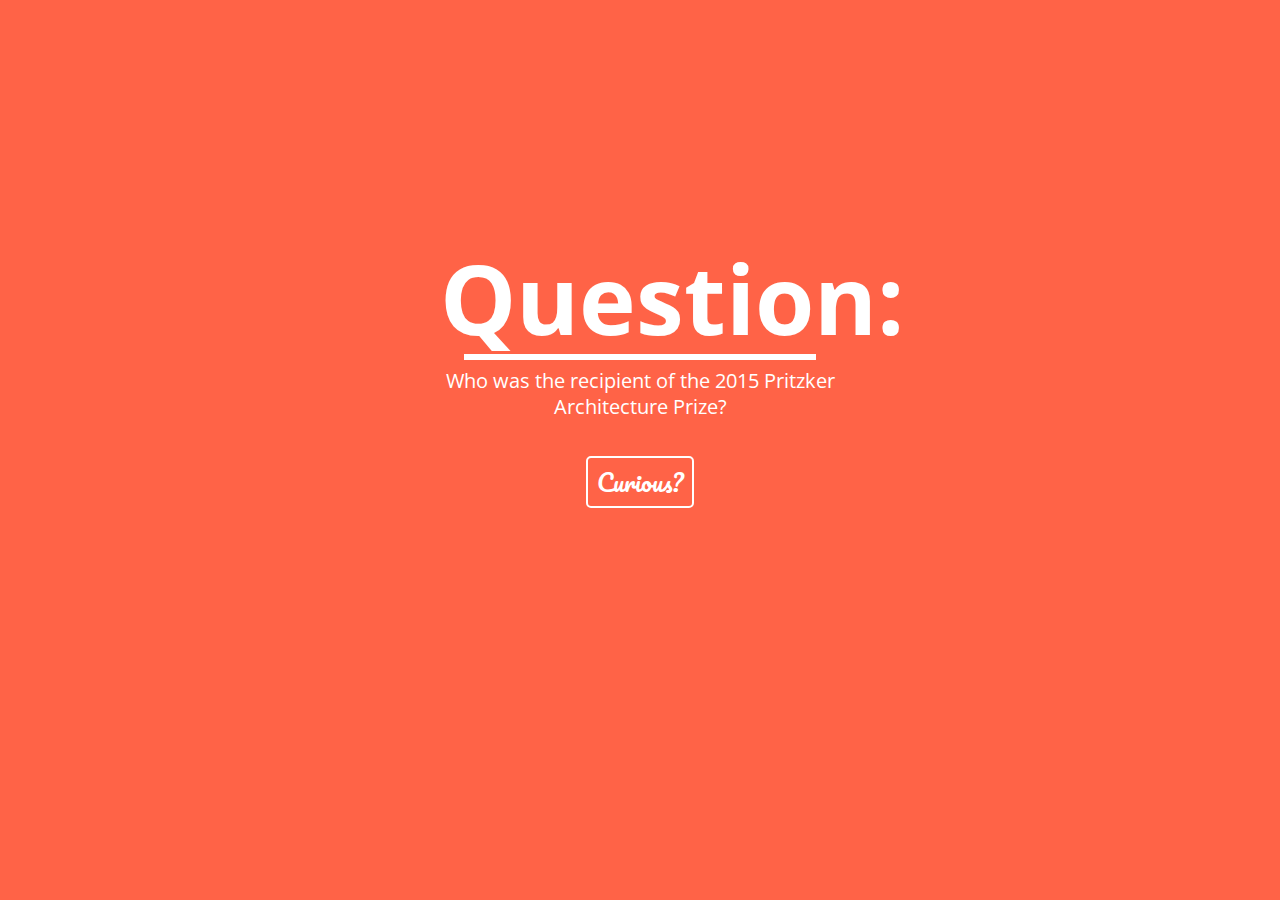
<file: css modal/index.html>
<!DOCTYPE html>
<html lang="en-US">
    <head>
        <meta charset="utf-8">
        <meta http-equiv="X-UA-Compatible" content="IE=edge">
        <meta name="viewport" content="width=device-width, initial-scale=1">
        <meta name="description" content="">
        <meta name="keywords" content="">

        <title>CSS | Modal</title>

        <!-- RESET CSS -->
        <link rel="stylesheet" href="./css/reset.css">

        <!-- CUSTOM CSS -->
        <link rel="stylesheet" href="./css/modal.css">

        <!-- FONTS -->
        <link href='http://fonts.googleapis.com/css?family=Pacifico|Open+Sans+Condensed:300,700' rel='stylesheet'>
    </head>
    <body>
        <div class="front">
            <h1>Question:</h1>
            <hr>
            <p>Who was the recipient of the 2015 Pritzker Architecture Prize?</p>
            <a href="#openModal" class="open">Curious?</a>
        </div>


        <div id="openModal" class="modalDialog">
            <div><a href="#close" class="close">X</a>
                <h1>Answer:</h1>
                <hr>
                <p>Frei Paul Otto (31 May 1925 – 9 March 2015) was a German architect and structural engineer. He was noted for his use of lightweight, tensile and membrane structures. He designed the roof of the Olympic Stadium in Munich which was created for the 1972 Summer Olympics. He was posthumously awarded the Pritzker Architecture Prize in 2015.</p>
            </div>
        </div>
    </body>
</html>
</file>
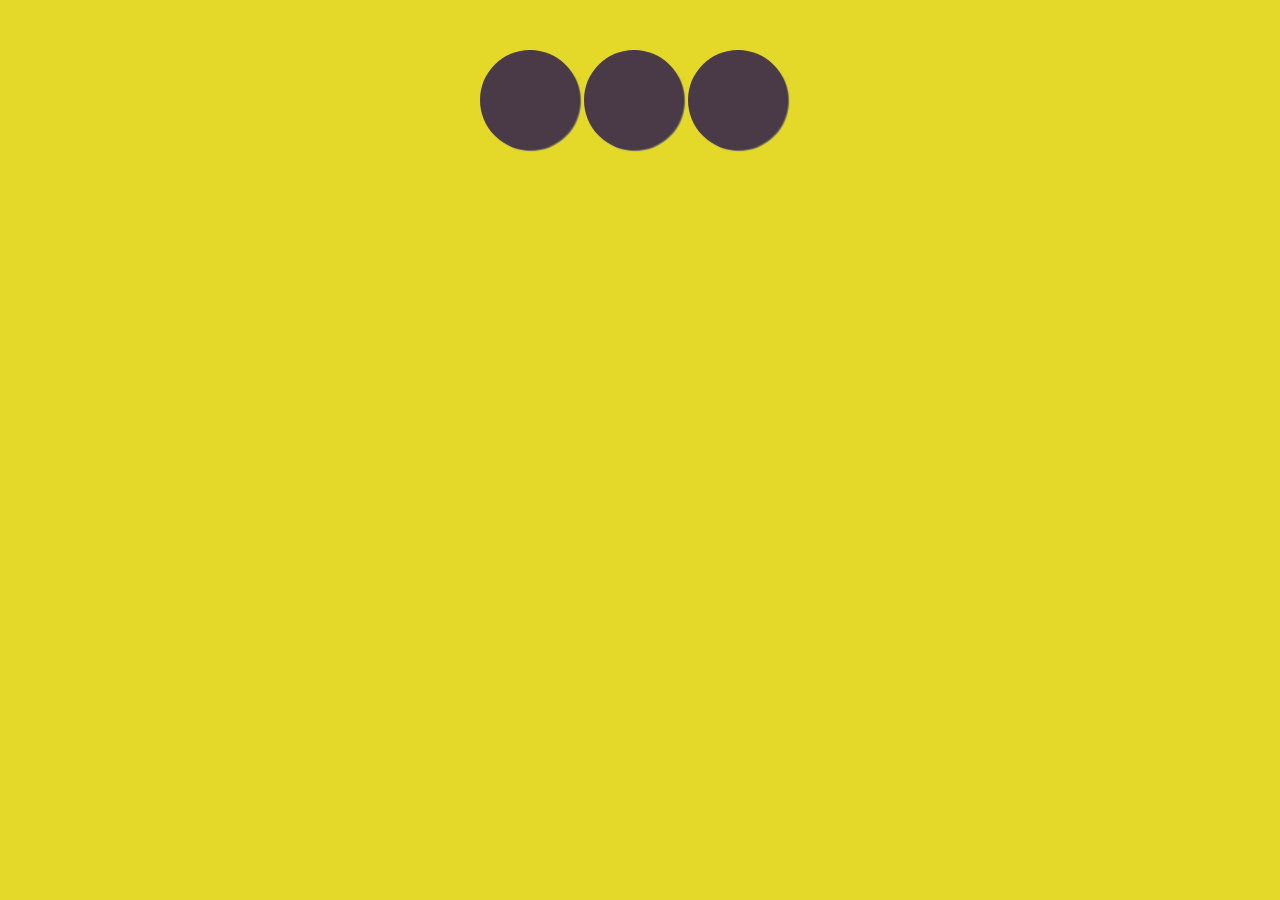
<file: Flip Animation /index.html>
<!DOCTYPE html>
<html lang="en-US">
	<head>
		<meta charset="UTF-8">
		<meta http-equiv="X-UA-Compatible" content="IE=edge">
		<meta name="viewport" content="width=device-width, initial-scale=1">
		<meta name="description" content="Flip Animation | Buttons">
		<meta name="keywords" content="css3, programming, buttons, front end, web development">


		<title>CSS | Flip Animation</title>

		<!-- RESET CSS -->
		<link rel="stylesheet" href="./css/reset.css">

		<!-- CUSTOM CSS -->
		<link rel="stylesheet" href="./css/flip.css">

		<!-- FONTS -->
		<link href='http://fonts.googleapis.com/css?family=Poiret+One' rel='stylesheet'>
	</head>
	<body>
		<div id="container">
			<div class="button">
				<div class="front">
					<a><span class="entypo-instagrem"></span></a>
				</div>
				<div class="back instagram">
					<a href="https://instagram.com/rewwinn"><br><span class="entypo-instagrem"></span><br>Find Me on Instagram</a>
				</div>
			</div>

			<div class="button">
				<div class="front">
					<a><span class="entypo-pinterest"></span></a>
				</div>
				<div class="back pinterest">
					<a href="https://www.pinterest.com/rachelwinn0328/"><br><span class="entypo-pinterest"></span><br>View My Pins</a>
				</div>
			</div>

			<div class="button">
				<div class="front">
					<a><span class="entypo-twitter"></span></a>
				</div>
				<div class="back twitter">
					<a href="https://twitter.com/rew_rew_rew"><br><span class="entypo-twitter"></span><br>Follow Me on Twitter</a>
				</div>
			</div>
		</div>
	</body>
</html>
</file>
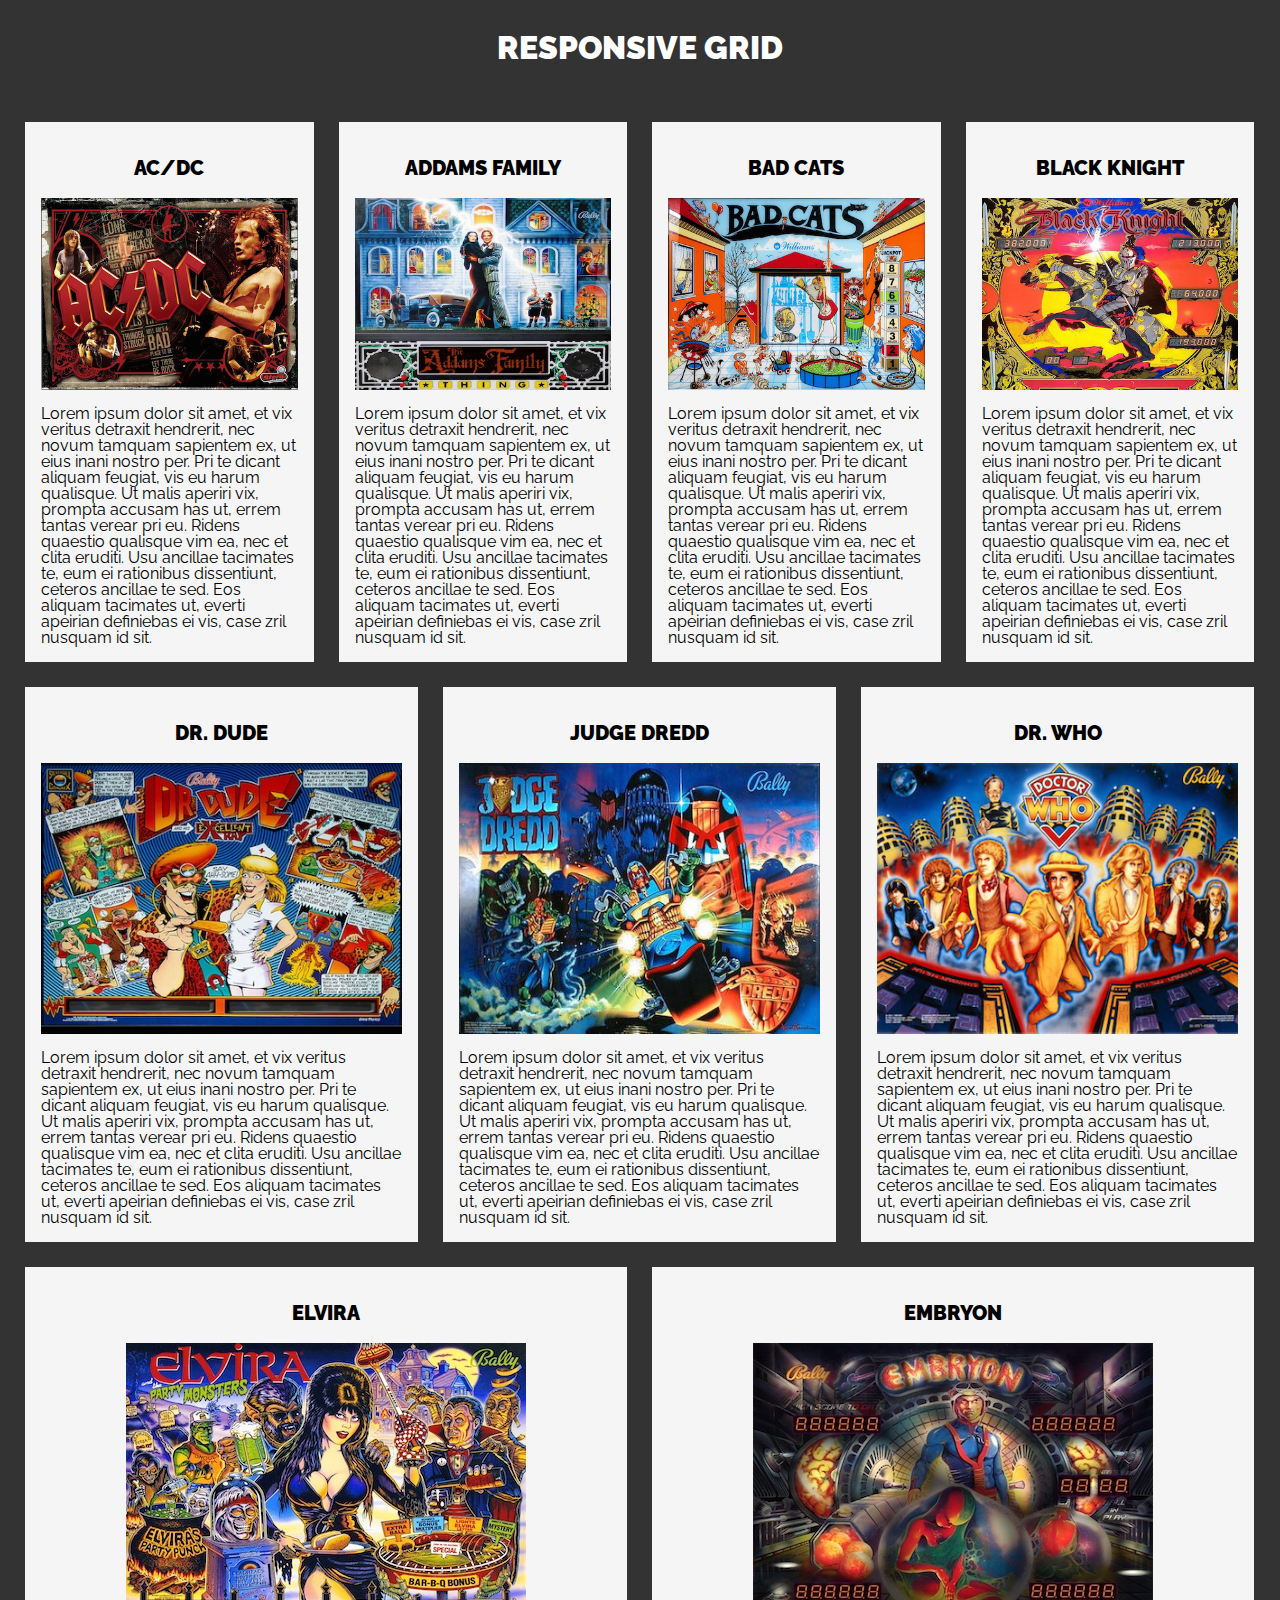
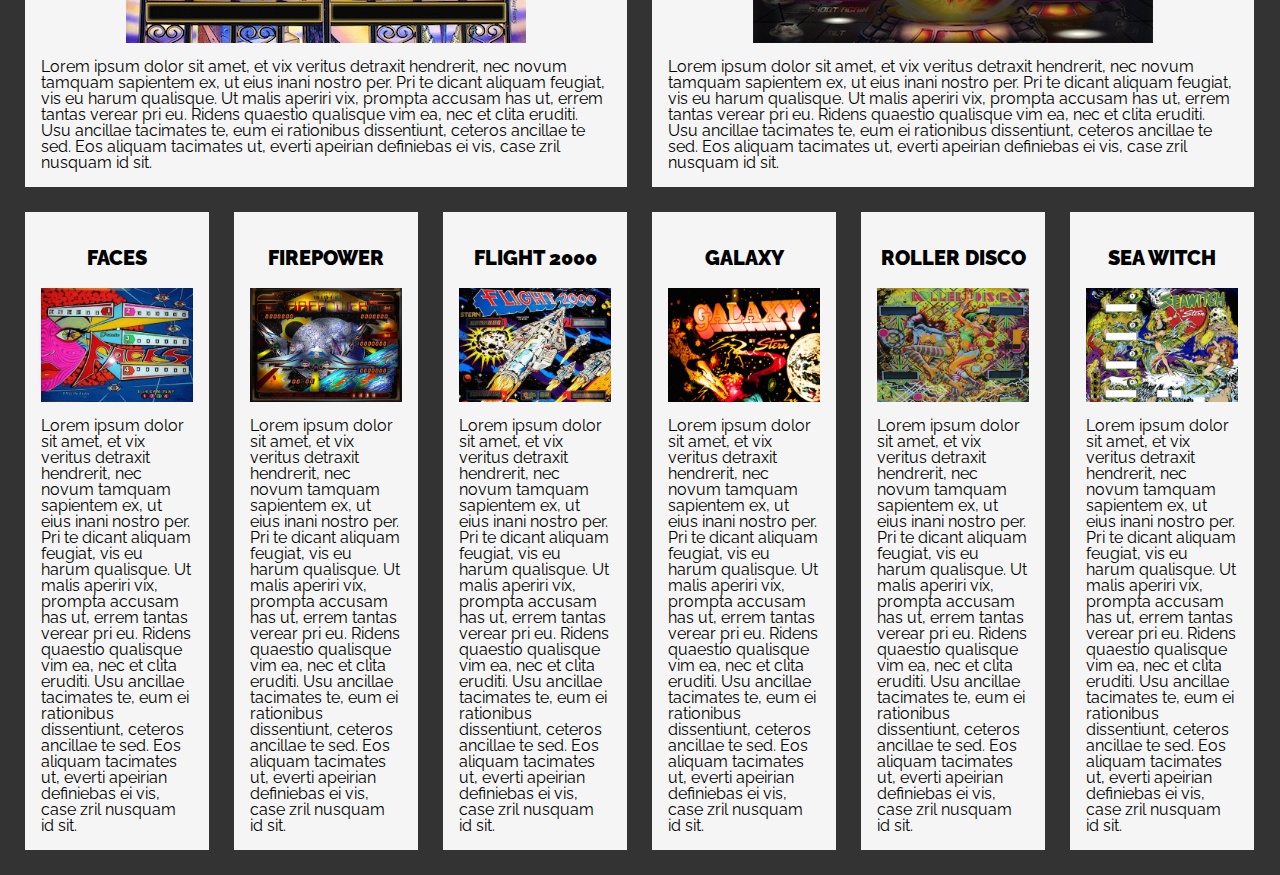
<file: Responsive Grid/index.html>
<!DOCTYPE html>
<html lang="en-US">
    <head>
        <meta charset="utf-8">
        <meta http-equiv="X-UA-Compatible" content="IE=edge">
        <meta name="viewport" content="width=device-width, initial-scale=1">
        <meta name="description" content="">
        <meta name="keywords" content="">


        <title>Responsive Grid</title>

        <!-- RESET CSS -->
        <link rel="stylesheet" href="./css/reset.css">

        <!-- CUSTOM CSS -->
        <link rel="stylesheet" href="./css/main.css">

        <!-- FONTS -->
        <link rel='stylesheet' href='http://fonts.googleapis.com/css?family=Raleway:400,900'>
    </head>
    <body>
    <h1>Responsive Grid</h1>
        <div class="grid">
            <div class="module desktop-3 tablet-4">
                <h3>AC/DC</h3>
                <img src="./img/acdc.jpg" alt="AC/DC pinball backglass">
                <p>Lorem ipsum dolor sit amet, et vix veritus detraxit hendrerit, nec novum tamquam sapientem ex, ut eius inani nostro per. Pri te dicant aliquam feugiat, vis eu harum qualisque. Ut malis aperiri vix, prompta accusam has ut, errem tantas verear pri eu. Ridens quaestio qualisque vim ea, nec et clita eruditi. Usu ancillae tacimates te, eum ei rationibus dissentiunt, ceteros ancillae te sed. Eos aliquam tacimates ut, everti apeirian definiebas ei vis, case zril nusquam id sit.</p>
            </div>
            <div class="module desktop-3 tablet-4">
                <h3>Addams Family</h3>
                <img src="./img/addamsfamily.jpg" alt="Addams Family pinball backglass">
                <p>Lorem ipsum dolor sit amet, et vix veritus detraxit hendrerit, nec novum tamquam sapientem ex, ut eius inani nostro per. Pri te dicant aliquam feugiat, vis eu harum qualisque. Ut malis aperiri vix, prompta accusam has ut, errem tantas verear pri eu. Ridens quaestio qualisque vim ea, nec et clita eruditi. Usu ancillae tacimates te, eum ei rationibus dissentiunt, ceteros ancillae te sed. Eos aliquam tacimates ut, everti apeirian definiebas ei vis, case zril nusquam id sit.</p>
            </div>
            <div class="module desktop-3 tablet-4">
                <h3>Bad Cats</h3>
                <img src="./img/badcats.jpg" alt="Bad Cats pinball backglass">
                <p>Lorem ipsum dolor sit amet, et vix veritus detraxit hendrerit, nec novum tamquam sapientem ex, ut eius inani nostro per. Pri te dicant aliquam feugiat, vis eu harum qualisque. Ut malis aperiri vix, prompta accusam has ut, errem tantas verear pri eu. Ridens quaestio qualisque vim ea, nec et clita eruditi. Usu ancillae tacimates te, eum ei rationibus dissentiunt, ceteros ancillae te sed. Eos aliquam tacimates ut, everti apeirian definiebas ei vis, case zril nusquam id sit.</p>
            </div>
            <div class="module desktop-3 tablet-6">
                <h3>Black Knight</h3>
                <img src="./img/blackknight.jpg" alt="Black Knight pinball backglass">
                <p>Lorem ipsum dolor sit amet, et vix veritus detraxit hendrerit, nec novum tamquam sapientem ex, ut eius inani nostro per. Pri te dicant aliquam feugiat, vis eu harum qualisque. Ut malis aperiri vix, prompta accusam has ut, errem tantas verear pri eu. Ridens quaestio qualisque vim ea, nec et clita eruditi. Usu ancillae tacimates te, eum ei rationibus dissentiunt, ceteros ancillae te sed. Eos aliquam tacimates ut, everti apeirian definiebas ei vis, case zril nusquam id sit.</p>
            </div>
            <div class="module desktop-4 tablet-6">
                <h3>Dr. Dude</h3>
                <img src="./img/drdude.jpg" alt="Dr. Dude pinball backglass">
                <p>Lorem ipsum dolor sit amet, et vix veritus detraxit hendrerit, nec novum tamquam sapientem ex, ut eius inani nostro per. Pri te dicant aliquam feugiat, vis eu harum qualisque. Ut malis aperiri vix, prompta accusam has ut, errem tantas verear pri eu. Ridens quaestio qualisque vim ea, nec et clita eruditi. Usu ancillae tacimates te, eum ei rationibus dissentiunt, ceteros ancillae te sed. Eos aliquam tacimates ut, everti apeirian definiebas ei vis, case zril nusquam id sit.</p>
            </div>
            <div class="module desktop-4 tablet-12">
                <h3>Judge Dredd</h3>
                <img src="./img/dredd.jpg" alt="Judge Dredd pinball backglass">
                <p>Lorem ipsum dolor sit amet, et vix veritus detraxit hendrerit, nec novum tamquam sapientem ex, ut eius inani nostro per. Pri te dicant aliquam feugiat, vis eu harum qualisque. Ut malis aperiri vix, prompta accusam has ut, errem tantas verear pri eu. Ridens quaestio qualisque vim ea, nec et clita eruditi. Usu ancillae tacimates te, eum ei rationibus dissentiunt, ceteros ancillae te sed. Eos aliquam tacimates ut, everti apeirian definiebas ei vis, case zril nusquam id sit.</p>
            </div>
            <div class="module desktop-4 tablet-6">
                <h3>Dr. Who</h3>
                <img src="./img/drwho.jpg" alt="Dr. Who pinball backglass">
                <p>Lorem ipsum dolor sit amet, et vix veritus detraxit hendrerit, nec novum tamquam sapientem ex, ut eius inani nostro per. Pri te dicant aliquam feugiat, vis eu harum qualisque. Ut malis aperiri vix, prompta accusam has ut, errem tantas verear pri eu. Ridens quaestio qualisque vim ea, nec et clita eruditi. Usu ancillae tacimates te, eum ei rationibus dissentiunt, ceteros ancillae te sed. Eos aliquam tacimates ut, everti apeirian definiebas ei vis, case zril nusquam id sit.</p>
            </div>
            <div class="module desktop-6 tablet-6">
                <h3>Elvira</h3>
                <img src="./img/elvira.jpg" alt="Elvira pinball backglass">
                <p>Lorem ipsum dolor sit amet, et vix veritus detraxit hendrerit, nec novum tamquam sapientem ex, ut eius inani nostro per. Pri te dicant aliquam feugiat, vis eu harum qualisque. Ut malis aperiri vix, prompta accusam has ut, errem tantas verear pri eu. Ridens quaestio qualisque vim ea, nec et clita eruditi. Usu ancillae tacimates te, eum ei rationibus dissentiunt, ceteros ancillae te sed. Eos aliquam tacimates ut, everti apeirian definiebas ei vis, case zril nusquam id sit.</p>
            </div>
            <div class="module desktop-6 tablet-12">
                <h3>Embryon</h3>
                <img src="./img/embryon.jpg" alt="Embryon pinball backglass">
                <p>Lorem ipsum dolor sit amet, et vix veritus detraxit hendrerit, nec novum tamquam sapientem ex, ut eius inani nostro per. Pri te dicant aliquam feugiat, vis eu harum qualisque. Ut malis aperiri vix, prompta accusam has ut, errem tantas verear pri eu. Ridens quaestio qualisque vim ea, nec et clita eruditi. Usu ancillae tacimates te, eum ei rationibus dissentiunt, ceteros ancillae te sed. Eos aliquam tacimates ut, everti apeirian definiebas ei vis, case zril nusquam id sit.</p>
            </div>
            <div class="module desktop-2 tablet-4">
                <h3>Faces</h3>
                <img src="./img/faces.jpg" alt="Faces pinball backglass">
                <p>Lorem ipsum dolor sit amet, et vix veritus detraxit hendrerit, nec novum tamquam sapientem ex, ut eius inani nostro per. Pri te dicant aliquam feugiat, vis eu harum qualisque. Ut malis aperiri vix, prompta accusam has ut, errem tantas verear pri eu. Ridens quaestio qualisque vim ea, nec et clita eruditi. Usu ancillae tacimates te, eum ei rationibus dissentiunt, ceteros ancillae te sed. Eos aliquam tacimates ut, everti apeirian definiebas ei vis, case zril nusquam id sit.</p>
            </div>
            <div class="module desktop-2 tablet-4">
                <h3>Firepower</h3>
                <img src="./img/firepower.jpg" alt="Firepower pinball backglass">
                <p>Lorem ipsum dolor sit amet, et vix veritus detraxit hendrerit, nec novum tamquam sapientem ex, ut eius inani nostro per. Pri te dicant aliquam feugiat, vis eu harum qualisque. Ut malis aperiri vix, prompta accusam has ut, errem tantas verear pri eu. Ridens quaestio qualisque vim ea, nec et clita eruditi. Usu ancillae tacimates te, eum ei rationibus dissentiunt, ceteros ancillae te sed. Eos aliquam tacimates ut, everti apeirian definiebas ei vis, case zril nusquam id sit.</p>
            </div>
            <div class="module desktop-2 tablet-4">
                <h3>Flight 2000</h3>
                <img src="./img/flight2000.jpg" alt="Flight 2000 pinball backglass">
                <p>Lorem ipsum dolor sit amet, et vix veritus detraxit hendrerit, nec novum tamquam sapientem ex, ut eius inani nostro per. Pri te dicant aliquam feugiat, vis eu harum qualisque. Ut malis aperiri vix, prompta accusam has ut, errem tantas verear pri eu. Ridens quaestio qualisque vim ea, nec et clita eruditi. Usu ancillae tacimates te, eum ei rationibus dissentiunt, ceteros ancillae te sed. Eos aliquam tacimates ut, everti apeirian definiebas ei vis, case zril nusquam id sit.</p>
            </div>
            <div class="module desktop-2 tablet-4">
                <h3>Galaxy</h3>
                <img src="./img/galaxy.jpg" alt="Galaxy pinball backglass">
                <p>Lorem ipsum dolor sit amet, et vix veritus detraxit hendrerit, nec novum tamquam sapientem ex, ut eius inani nostro per. Pri te dicant aliquam feugiat, vis eu harum qualisque. Ut malis aperiri vix, prompta accusam has ut, errem tantas verear pri eu. Ridens quaestio qualisque vim ea, nec et clita eruditi. Usu ancillae tacimates te, eum ei rationibus dissentiunt, ceteros ancillae te sed. Eos aliquam tacimates ut, everti apeirian definiebas ei vis, case zril nusquam id sit.</p>
            </div>
            <div class="module desktop-2 tablet-4">
                <h3>Roller Disco</h3>
                <img src="./img/rollerdisco.jpg" alt="Roller Disco pinball backglass">
                <p>Lorem ipsum dolor sit amet, et vix veritus detraxit hendrerit, nec novum tamquam sapientem ex, ut eius inani nostro per. Pri te dicant aliquam feugiat, vis eu harum qualisque. Ut malis aperiri vix, prompta accusam has ut, errem tantas verear pri eu. Ridens quaestio qualisque vim ea, nec et clita eruditi. Usu ancillae tacimates te, eum ei rationibus dissentiunt, ceteros ancillae te sed. Eos aliquam tacimates ut, everti apeirian definiebas ei vis, case zril nusquam id sit.</p>
            </div>
            <div class="module desktop-2 tablet-4">
                <h3>Sea Witch</h3>
                <img src="./img/seawitch.jpg" alt="Sea Witch pinball backglass">
                <p>Lorem ipsum dolor sit amet, et vix veritus detraxit hendrerit, nec novum tamquam sapientem ex, ut eius inani nostro per. Pri te dicant aliquam feugiat, vis eu harum qualisque. Ut malis aperiri vix, prompta accusam has ut, errem tantas verear pri eu. Ridens quaestio qualisque vim ea, nec et clita eruditi. Usu ancillae tacimates te, eum ei rationibus dissentiunt, ceteros ancillae te sed. Eos aliquam tacimates ut, everti apeirian definiebas ei vis, case zril nusquam id sit.</p>
            </div>
        </div>           
    </body>
</html>
</file>
<file: css modal/css/modal.css>
body {
  background-color: tomato;
  color: white;
  text-align: center;
  font-family: 'Open Sans Condensed', sans-serif;
}

p {
  font-size: 1.25em;
  line-height: 130%;
}

p:nth-child(3) {
    margin-bottom: 50px;
}

h1 {
  font-weight: 700;
  font-size: 6em;
}

.front hr {
  border: 3px solid white;
  margin: 0.5em 1.5em;
}

.modalDialog hr {
  border: 3px solid white;
  margin: 0.5em 3em;
}

.open {
  font-family: 'Pacifico', cursive;
  color: white;
  font-size: 1.5em;
  border: 2px solid white;
  border-radius: 5px;
   -webkit-border-radius: 5px;
    -moz-border-radius: 5px;
  padding: 3px 9px;
  text-decoration: none;
  -webkit-transition: all 1.2s ease-in-out;
     -moz-transition: all 1.2s ease-in-out;
       -ms-transform: rotate(4deg) scale(1) skew(1deg) translate(10px);
       -o-transition: all 1.2s ease-in-out;
          transition: all 1.2s ease-in-out;
}

a:hover {
  color: #33FFCC;
  -webkit-transform: scale(1.304);
     -moz-transform: scale(1.304);
      -ms-transform: scale(1.304);
       -o-transform: scale(1.304);
          transform: scale(1.304);
}

.front {
  height: 400px;
  width: 400px;
  margin: auto;
  position: absolute;
  top: 0;
  bottom: 0;
  left: 0;
  right: 0;
}

.modalDialog {
    position: fixed;
    top: 0;
    right: 0;
    bottom: 0;
    left: 0;
    background-image: url(../img/canopy.jpg);
    background-repeat: no-repeat;
    background-position: 0 0;
    background-size: cover;
    z-index: 99999;
    opacity: 0;
    -webkit-transition: opacity 100ms ease-in;
    -moz-transition: opacity 100ms ease-in;
    transition: opacity 100ms ease-in;
    pointer-events: none;
}

.modalDialog:target {
    opacity: 1;
    pointer-events: auto;
}


.modalDialog > div {
    color: white;
    width: 400px;
    position: relative;
    margin: 10% auto;
    padding: 5px 20px 13px 20px;
    border-radius: 10px;
    border: 3px solid white;
    background-color: tomato;
}

.close {
    font-size: 1em;
    font-family: 'Open Sans Condensed', sans-serif;
    font-weight: 300;
    color: #FFFFFF;
    position: absolute;
    right: 7px;
    text-align: center;
    top: 7px;
    text-decoration: none;
}
</file>
<file: Flip Animation /css/flip.css>
@import url(http://weloveiconfonts.com/api/?family=entypo);

[class*="entypo-"]:before {
	font-family: 'entypo', sans-serif;
}

body {
	background: #E4D829;
  	font-family: 'Poiret One', cursive;
}

a {
    color: white;
    text-decoration: none;
}

#container {
	width: 320px;
	margin: 50px auto;
}

.button { 
	position: relative;
	width:100px; 
	height:100px; 
	border-radius:50%;
	display: inline-block;
	text-align: center;
	color: white;
}

.button .front, .button .back {
	-webkit-transition: transform .5s linear 0s;
    -moz-transition: transform .5s linear 0s;
    -o-transition: transform .5s linear 0s;
    transition: transform .5s linear 0s;
	-webkit-backface-visibility: hidden;
	backface-visibility: hidden;
	position: absolute;
	box-shadow: 1px 1px 1px #616161;
	background-color: #4A3A47;
	width: 100px; 
	height: 100px; 
	border-radius: 50%;
}

.button .front {
	-webkit-transform: rotateY(0deg);
	transform: rotateY(0deg);
	font-size: 50px;
	line-height: 100px;
}

.button .back {
	-webkit-transform: rotateY(180deg);
	transform: rotateY(180deg); 
	font-size: 16px;
	font-weight: 300;
	line-height: 20px;
}

.button:hover .front{
	-webkit-transform: rotateY(-180deg);
	transform: rotateY(-180deg);
}

 .button:hover .back{
	-webkit-transform: rotateY(0deg);
	transform: rotateY(0deg);
}

.button .instagram {
	background: #008080;
}

.button .twitter {
	background-color: #4099FF;
}

.button .pinterest {
	background-color: #CB2027
}
</file>
<file: Responsive Grid/css/main.css>
html {
  background-color: #333;
  color: black;
  font-family: 'Raleway', sans-serif;
}

* {
  box-sizing: border-box;
}

h1, h3 {
	font-weight: 900;
	font-size: 2em;
	text-align: center;
	margin: 1em 0;
	text-transform: uppercase;
	color: white;
}

h3 {
	font-size: 1.25em;
	color: black;
}

img {
	max-width: 100%;
	display: block;
    margin-left: auto;
    margin-right: auto 
}

p {
	margin-top: 1em;
}

.module {
	float: left;
	width: 98%;
	margin: 0 0 2% 2%;
	background-color: whitesmoke;
	padding: 1em;
	transition: all 0.3s linear;
}

.grid {
	margin-left: -2%;
	padding: 2%;
}


@media only screen and (min-width: 481px) {
  .tablet-1 {
    width: 6.33333333%;
  }
  .tablet-2 {
    width: 14.66666667%;
  }
  .tablet-3 {
    width: 23%;
  }
  .tablet-4 {
    width: 31.33333333%;
  }
  .tablet-5 {
    width: 39.66666667%;
  }
  .tablet-6 {
    width: 48%;
  }
  .tablet-7 {
    width: 56.33333333%;
  }
  .tablet-8 {
    width: 64.66666667%;
  }
  .tablet-9 {
    width: 73%;
  }
  .tablet-10 {
    width: 81.33333333%;
  }
  .tablet-11 {
    width: 89.66666667%;
  }
  .tablet-12 {
    width: 98%;
  }
}

@media only screen and (min-width: 1024px) {
  .desktop-1 {
    width: 6.33333333%;
  }
  .desktop-2 {
    width: 14.66666667%;
  }
  .desktop-3 {
    width: 23%;
  }
  .desktop-4 {
    width: 31.33333333%;
  }
  .desktop-5 {
    width: 39.66666667%;
  }
  .desktop-6 {
    width: 48%;
  }
  .desktop-7 {
    width: 56.33333333%;
  }
  .desktop-8 {
    width: 64.66666667%;
  }
  .desktop-9 {
    width: 73%;
  }
  .desktop-10 {
    width: 81.33333333%;
  }
  .desktop-11 {
    width: 89.66666667%;
  }
  .desktop-12 {
    width: 98%;
  }
}
</file>
